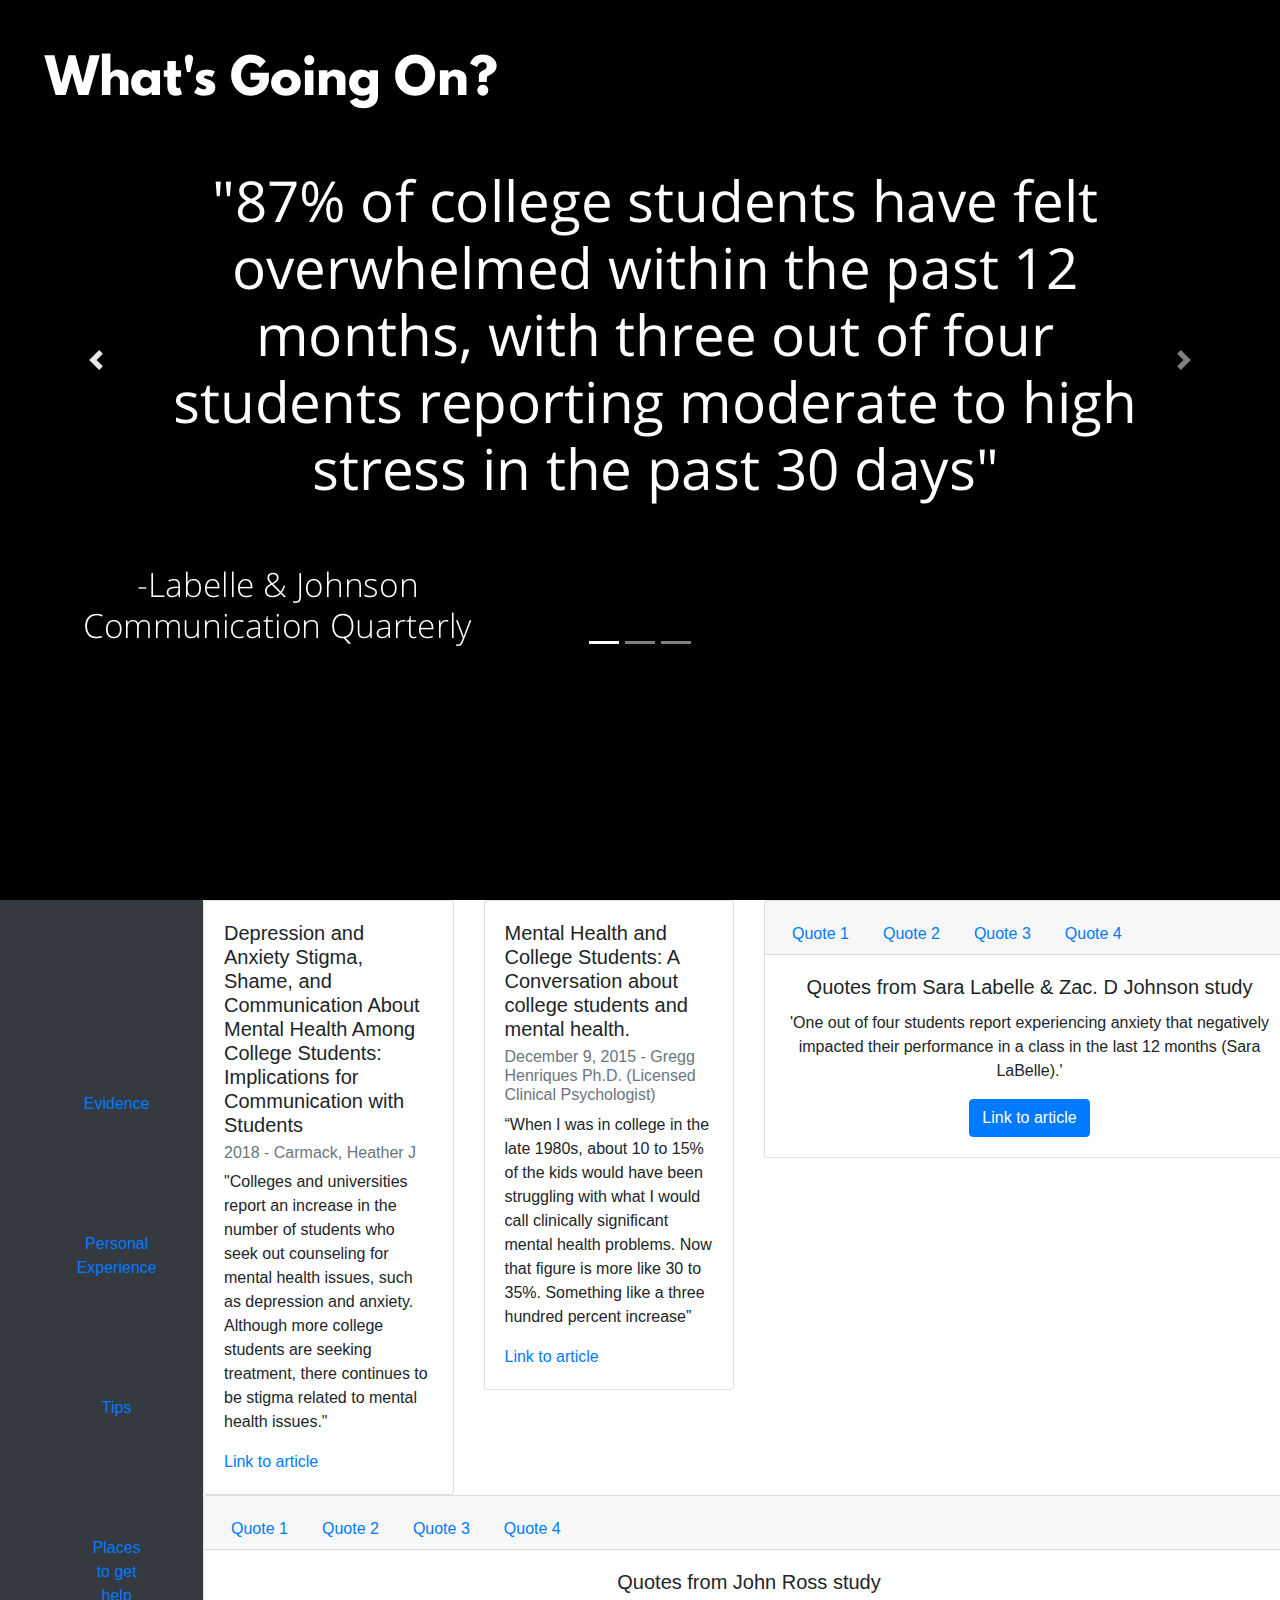
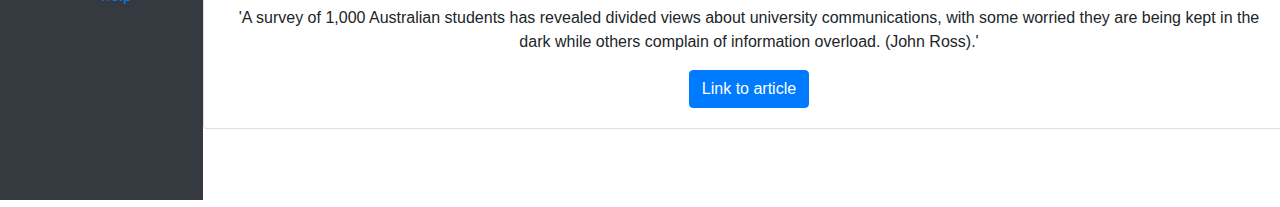
<file: index.html>
<!DOCTYPE html>

<html lang="en">

	<head>
		<!-- Required meta tags -->
		<meta charset="utf-8">
		<meta name="viewport" content="width=device-width, initial-scale=1">

		<title>Communicating Mental Health in College</title>

		<link rel="stylesheet" href="https://maxcdn.bootstrapcdn.com/bootstrap/4.0.0/css/bootstrap.min.css" integrity="sha384-Gn5384xqQ1aoWXA+058RXPxPg6fy4IWvTNh0E263XmFcJlSAwiGgFAW/dAiS6JXm" crossorigin="anonymous">
		<link rel="stylesheet" href="css/index.css">

	</head>

	<body>

		<!-- How can undergraduate students communicate about their mental health? -->
			<div class="tophalf">
				<div class="row">
					<div class="col">
						<div id="carouselExampleIndicators" class="carousel slide" data-ride="carousel">
						  <ol class="carousel-indicators">
						    <li data-target="#carouselExampleIndicators" data-slide-to="0" class="active"></li>
						    <li data-target="#carouselExampleIndicators" data-slide-to="1"></li>
						    <li data-target="#carouselExampleIndicators" data-slide-to="2"></li>
						  </ol>
						  <div class="carousel-inner">
						    <div class="carousel-item active">
						      <img class="d-block w-100" src="images/What'sGoingOn.jpg" alt="First slide">
						    </div>
						    <div class="carousel-item">
						      <img class="d-block w-100" src="images/WhyIsThisImportant.jpg" alt="Second slide">
						    </div>
						    <div class="carousel-item">
						      <img class="d-block w-100" src="images/FigureOutMore.jpg" alt="Third slide">
						    </div>
						  </div>
						  <a class="carousel-control-prev" href="#carouselExampleIndicators" role="button" data-slide="prev">
						    <span class="carousel-control-prev-icon" aria-hidden="true"></span>
						    <span class="sr-only">Previous</span>
						  </a>
						  <a class="carousel-control-next" href="#carouselExampleIndicators" role="button" data-slide="next">
						    <span class="carousel-control-next-icon" aria-hidden="true"></span>
						    <span class="sr-only">Next</span>
						  </a>
						</div>
					</div>
				</div>
			</div>

			<div class="bottomhalf">
				<div class="row">
					<div class="col-2">	
						<nav class ="navbar bg-dark">
							<ul class ="nav navbar-nav">
								<li class ="nav-item">
									<a class ="nav-link" href="html/evidence.html" name="frame" target="frame">Evidence</a>
								</li>
								<li class ="nav-item">
									<a class ="nav-link" href="https://timely.md/blog/a-college-students-perspective-on-mental-health/" target="frame">Personal Experience</a>
								</li>
								<li class ="nav-item">
									<a class ="nav-link" href="html/tips.html" target="frame">Tips</a>
								</li>
								<li class ="nav-item">
									<a class ="nav-link" href="html/places-to-get-help.html" target="frame">Places<br>to get<br>help</a>
								</li>
							</ul>
						</nav>
					</div>
					<div class="col-10">
						<iframe src="html/evidence.html" name="frame"></iframe>
					</div>
				</div>
			</div>

			<script src="https://code.jquery.com/jquery-3.2.1.slim.min.js" integrity="sha384-KJ3o2DKtIkvYIK3UENzmM7KCkRr/rE9/Qpg6aAZGJwFDMVNA/GpGFF93hXpG5KkN" crossorigin="anonymous"></script>
			<script src="https://cdnjs.cloudflare.com/ajax/libs/popper.js/1.12.9/umd/popper.min.js" integrity="sha384-ApNbgh9B+Y1QKtv3Rn7W3mgPxhU9K/ScQsAP7hUibX39j7fakFPskvXusvfa0b4Q" crossorigin="anonymous"></script>
			<script src="https://maxcdn.bootstrapcdn.com/bootstrap/4.0.0/js/bootstrap.min.js" integrity="sha384-JZR6Spejh4U02d8jOt6vLEHfe/JQGiRRSQQxSfFWpi1MquVdAyjUar5+76PVCmYl" crossorigin="anonymous"></script>

	</body>
</html>
</file>
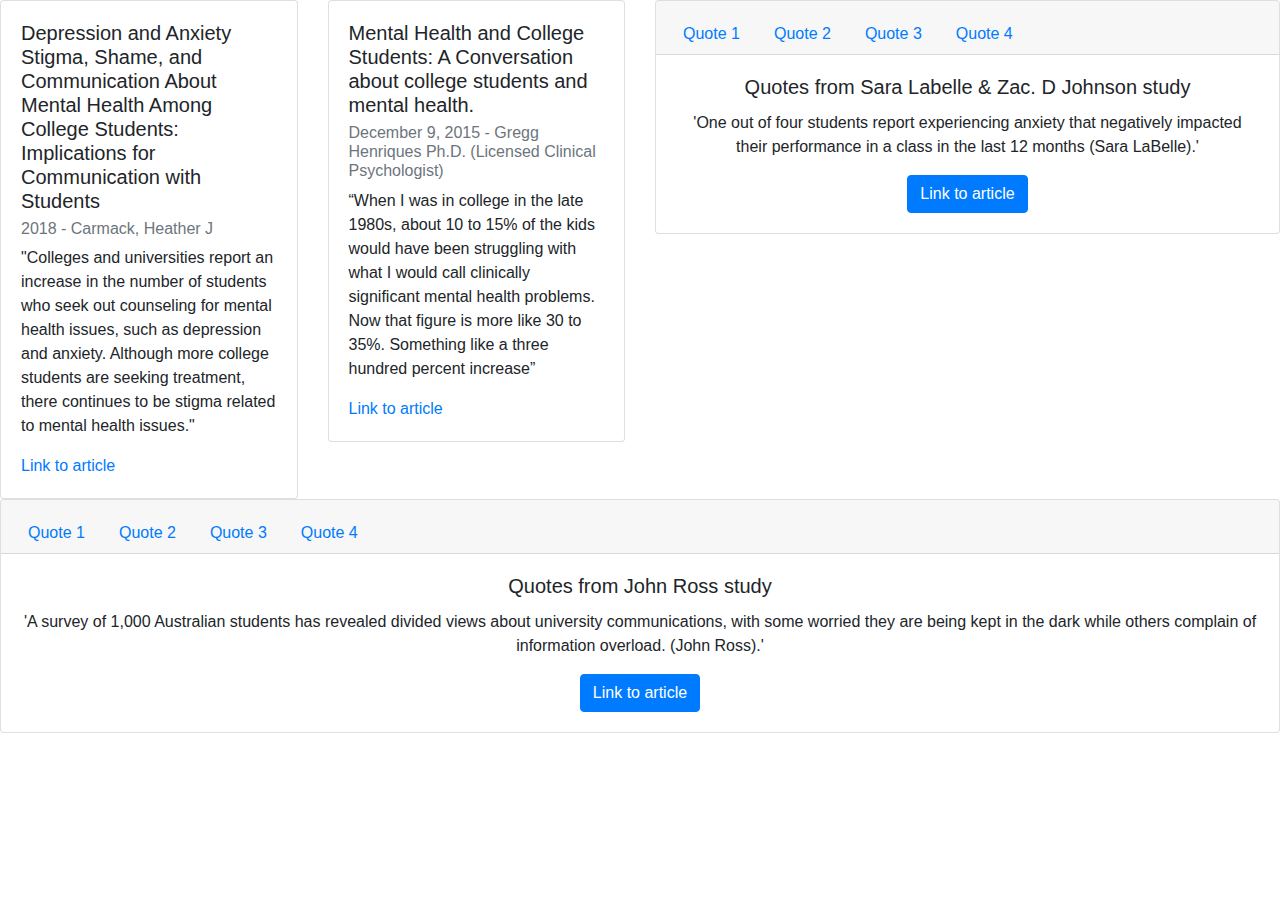
<file: html/evidence.html>
<!doctype html>
<html lang="en">
  <head>
    <!-- Required meta tags -->
    <meta charset="utf-8">
    <meta name="viewport" content="width=device-width, initial-scale=1, shrink-to-fit=no">

    <!-- Bootstrap CSS -->
    <link rel="stylesheet" href="https://maxcdn.bootstrapcdn.com/bootstrap/4.0.0/css/bootstrap.min.css" integrity="sha384-Gn5384xqQ1aoWXA+058RXPxPg6fy4IWvTNh0E263XmFcJlSAwiGgFAW/dAiS6JXm" crossorigin="anonymous">

    <title>Evidence</title>
  </head>
  <body>
    <div class="row">
        <div class="col-3">
            <div class="card">
              <div class="card-body">
                <h5 class="card-title">Depression and Anxiety Stigma, Shame, and Communication About Mental Health Among College Students: Implications for Communication with Students</h5>
                <h6 class="card-subtitle mb-2 text-muted">2018 - Carmack, Heather J</h6>
                <p class="card-text">"Colleges and universities report an increase in the number of students who seek out counseling for mental health issues, such as depression and anxiety. Although more college students are seeking treatment, there continues to be stigma related to mental health issues."</p>
                <a href="https://qq4nm4zz3u.search.serialssolutions.com/?ctx_ver=Z39.88-2004&ctx_enc=info%3Aofi%2Fenc%3AUTF-8&rfr_id=info%3Asid%2Fsummon.serialssolutions.com&rft_val_fmt=info%3Aofi%2Ffmt%3Akev%3Amtx%3Ajournal&rft.genre=article&rft.atitle=Depression+and+Anxiety+Stigma%2C+Shame%2C+and+Communication+About+Mental+Health+Among+College+Students%3A+Implications+for+Communication+with+Students&rft.jtitle=The+College+student+affairs+journal&rft.au=Carmack%2C+Heather+J&rft.au=Nelson%2C+C.+Leigh&rft.au=Hocke-Mirzashvili%2C+Tatjana+M&rft.au=Fife%2C+Eric+M&rft.date=2018&rft.pub=Southern+Association+for+College+Student+Affairs&rft.issn=0888-210X&rft.eissn=2381-2338&rft.volume=36&rft.issue=1&rft.spage=68&rft.epage=79&rft_id=info:doi/10.1353%2Fcsj.2018.0004&rft.externalDocID=690585_S2381233818100043&paramdict=en-US" class="card-link" target="_blank">Link to article</a>
              </div>
            </div>
        </div>
        <div class="col-3">
            <div class="card">
              <div class="card-body">
                <h5 class="card-title">Mental Health and College Students: A Conversation about college students and mental health.</h5>
                <h6 class="card-subtitle mb-2 text-muted">December 9, 2015 - Gregg Henriques Ph.D. (Licensed Clinical Psychologist)</h6>
                <p class="card-text">“When I was in college in the late 1980s, about 10 to 15% of the kids would have been struggling with what I would call clinically significant mental health problems. Now that figure is more like 30 to 35%. Something like a three hundred percent increase”</p>
                <a href="https://www.psychologytoday.com/us/blog/theory-knowledge/201512/mental-health-and-college-students-conversation" class="card-link" target="_blank">Link to article</a>
              </div>
            </div>
        </div>
        <div class="col-6">
            <div class="card text-center">
              <div class="card-header">
                <ul class="nav nav-tabs card-header-tabs">
                  <li class="nav-item">
                    <a class="nav-link" href="#" onclick="change_first_text()">Quote 1</a>
                  </li>
                  <li class="nav-item">
                    <a class="nav-link" href="#" onclick="change_second_text()">Quote 2</a>
                  </li>
                  <li class="nav-item">
                    <a class="nav-link" href="#" onclick="change_third_text()">Quote 3</a>
                  </li>
                  <li class="nav-item">
                    <a class="nav-link" href="#" onclick="change_fourth_text()">Quote 4</a>
                  </li>
                </ul>
              </div>
              <div class="card-body">
                <h5 class="card-title">Quotes from Sara Labelle & Zac. D Johnson study</h5>
                <p class="card-text" id="main-card-text">'One out of four students report experiencing anxiety that negatively impacted their performance in a class in the last 12 months (Sara LaBelle).'</p>
                <a href="https://www-tandfonline-com.wv-o-ursus-proxy02.ursus.maine.edu/doi/full/10.1080/01463373.2021.1887310" class="btn btn-primary">Link to article</a>
              </div>
            </div>
        </div>
    </div>
    <div class="row">
        <div class="col-12">
            <div class="card text-center">
              <div class="card-header">
                <ul class="nav nav-tabs card-header-tabs">
                  <li class="nav-item">
                    <a class="nav-link" href="#" onclick="change_first_big_text()">Quote 1</a>
                  </li>
                  <li class="nav-item">
                    <a class="nav-link" href="#" onclick="change_second_big_text()">Quote 2</a>
                  </li>
                  <li class="nav-item">
                    <a class="nav-link" href="#" onclick="change_third_big_text()">Quote 3</a>
                  </li>
                  <li class="nav-item">
                    <a class="nav-link" href="#" onclick="change_fourth_big_text()">Quote 4</a>
                  </li>
                </ul>
              </div>
              <div class="card-body">
                <h5 class="card-title">Quotes from John Ross study</h5>
                <p class="card-text" id="main-bigcard-text">'A survey of 1,000 Australian students has revealed divided views about university communications, with some worried they are being kept in the dark while others complain of information overload. (John Ross).'</p>
                <a href="https://www.timeshighereducation.com/news/universities-getting-it-wrong-student-communication" class="btn btn-primary">Link to article</a>
              </div>
            </div>
        </div>
    </div>

    <script>
    function change_first_text(){
        document.getElementById("main-card-text").innerHTML = "'One out of four students report experiencing anxiety that negatively impacted their performance in a class in the last 12 months”(Sara LaBelle).'";
    }
    function change_second_text(){
        document.getElementById("main-card-text").innerHTML = "'Nearly 85% of college students’ academics caused them moderate to high distress in the past 12 months (American College Health Association, 2019) (Sara LaBelle)'";
    }
    function change_third_text(){
        document.getElementById("main-card-text").innerHTML = "'Students with mental health issues have lower self-efficacy related to their coursework, less motivation, and increased doubts about whether higher education is worth their time, money, and effort (Lipson & Eisenberg, 2018).(Sara LaBelle)'";
    }
    function change_fourth_text(){
        document.getElementById("main-card-text").innerHTML = "'Students who screen positive for depression and anxiety are nearly two times more likely to be dissatisfied with their academic experience (Lipson & Eisenberg, 2018) and are less likely to participate in class (Carton & Goodboy, 2015). (Sara LaBelle)'";
    }
    function change_first_big_text(){
        document.getElementById("main-bigcard-text").innerHTML = "'A survey of 1,000 Australian students has revealed divided views about university communications, with some worried they are being kept in the dark while others complain of information overload. (John Ross).'";
    }
    function change_second_big_text(){
        document.getElementById("main-bigcard-text").innerHTML = "'Just 47 per cent of the respondents agreed that missives from their universities told them what they needed to know. Almost two in five answered: “I read it because I have to, but it could be better. (John Ross).";
    }
    function change_third_big_text(){
        document.getElementById("main-bigcard-text").innerHTML = "'Another 14 percent said they never read information from their universities, mostly because it lacked relevance or “doesn’t offer me anything of value”. Others complained that the official messages were too long, too formal, too frequent or too late. (John Ross).'";
    }
    function change_fourth_big_text(){
        document.getElementById("main-bigcard-text").innerHTML = "'Among the respondents who said they never read university messages, most nominated email as the best mode of communication. Some preferred texts or social messaging, but almost none chose phone calls or traditional mail. (John Ross)'";
    }
    </script>

    <!-- Optional JavaScript -->
    <!-- jQuery first, then Popper.js, then Bootstrap JS -->
    <script src="https://code.jquery.com/jquery-3.2.1.slim.min.js" integrity="sha384-KJ3o2DKtIkvYIK3UENzmM7KCkRr/rE9/Qpg6aAZGJwFDMVNA/GpGFF93hXpG5KkN" crossorigin="anonymous"></script>
    <script src="https://cdnjs.cloudflare.com/ajax/libs/popper.js/1.12.9/umd/popper.min.js" integrity="sha384-ApNbgh9B+Y1QKtv3Rn7W3mgPxhU9K/ScQsAP7hUibX39j7fakFPskvXusvfa0b4Q" crossorigin="anonymous"></script>
    <script src="https://maxcdn.bootstrapcdn.com/bootstrap/4.0.0/js/bootstrap.min.js" integrity="sha384-JZR6Spejh4U02d8jOt6vLEHfe/JQGiRRSQQxSfFWpi1MquVdAyjUar5+76PVCmYl" crossorigin="anonymous"></script>
  </body>
</html>
</file>
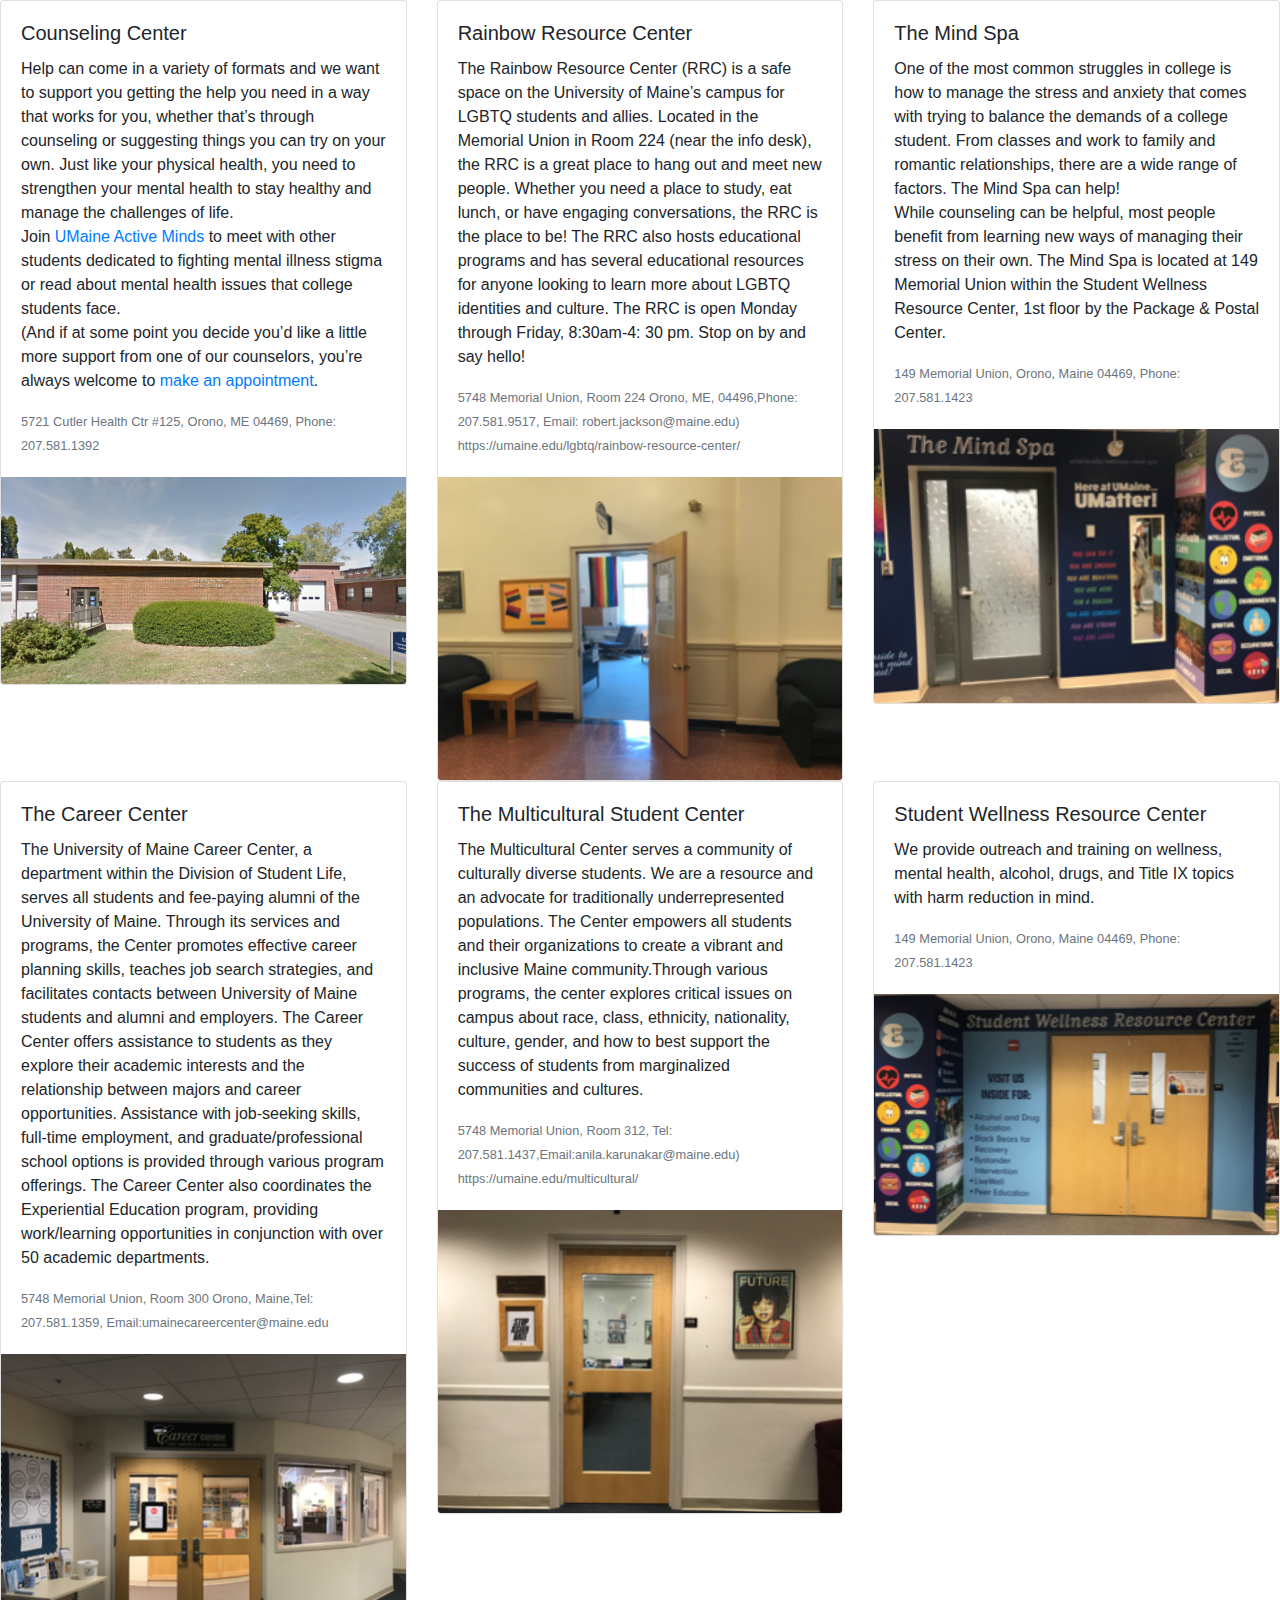
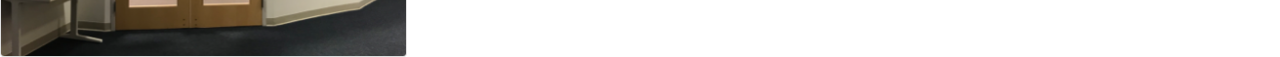
<file: html/places-to-get-help.html>
<!doctype html>
<html lang="en">
  <head>
    <!-- Required meta tags -->
    <meta charset="utf-8">
    <meta name="viewport" content="width=device-width, initial-scale=1, shrink-to-fit=no">

    <!-- Bootstrap CSS -->
    <link rel="stylesheet" href="https://maxcdn.bootstrapcdn.com/bootstrap/4.0.0/css/bootstrap.min.css" integrity="sha384-Gn5384xqQ1aoWXA+058RXPxPg6fy4IWvTNh0E263XmFcJlSAwiGgFAW/dAiS6JXm" crossorigin="anonymous">

    <title>Places to get help</title>
  </head>
  <body>
    <div class="row">
        <div class="col-4">
            <div class="card">
              <div class="card-body">
                <h5 class="card-title">Counseling Center</h5>
                <p class="card-text">Help can come in a variety of formats and we want to support you getting the help you need in a way that works for you, whether that’s through counseling or suggesting things you can try on your own. Just like your physical health, you need to strengthen your mental health to stay healthy and manage the challenges of life.
<br>
Join<a href="https://umaine.edu/umsg/organization/active-minds/"> UMaine Active Minds</a> to meet with other students dedicated to fighting mental illness stigma or read about mental health issues that college students face.
<br>
(And if at some point you decide you’d like a little more support from one of our counselors, you’re always welcome to <a href="https://umaine.edu/counseling/making-an-appointment/">make an appointment</a>.</p>
                <p class="card-text"><small class="text-muted">5721 Cutler Health Ctr #125, Orono, ME 04469, Phone: 207.581.1392</small></p>
              </div>
              <img class="card-img-bottom" src="../images/CounselingCenter.png" alt="Counseling Center">
            </div>
        </div>
        <div class="col-4">
                        <div class="card">
              <div class="card-body">
                <h5 class="card-title">Rainbow Resource Center</h5>
                <p class="card-text">The Rainbow Resource Center (RRC) is a safe space on the University of Maine’s campus for LGBTQ students and allies. Located in the Memorial Union in Room 224 (near the info desk), the RRC is a great place to hang out and meet new people. Whether you need a place to study, eat lunch, or have engaging conversations, the RRC is the place to be! The RRC also hosts educational programs and has several educational resources for anyone looking to learn more about LGBTQ identities and culture. The RRC is open Monday through Friday, 8:30am-4: 30 pm. Stop on by and say hello!</p>
                <p class="card-text"><small class="text-muted">5748 Memorial Union, Room 224 Orono, ME, 04496,Phone: 207.581.9517, Email: robert.jackson@maine.edu)
https://umaine.edu/lgbtq/rainbow-resource-center/
</small></p>
              </div>
              <img class="card-img-bottom" src="../images/RainbowResourceCenter.png" alt="Rainbow Resource Center">
            </div>
        </div>
        <div class="col-4">
            <div class="card">
              <div class="card-body">
                <h5 class="card-title">The Mind Spa</h5>
                <p class="card-text">One of the most common struggles in college is how to manage the stress and anxiety that comes with trying to balance the demands of a college student. From classes and work to family and romantic relationships, there are a wide range of factors. The Mind Spa can help! <br>
While counseling can be helpful, most people benefit from learning new ways of managing their stress on their own. The Mind Spa is located at 149 Memorial Union within the Student Wellness Resource Center, 1st floor by the Package & Postal Center.</p>
                <p class="card-text"><small class="text-muted">149 Memorial Union, Orono, Maine 04469, Phone: 207.581.1423</small></p>
              </div>
              <img class="card-img-bottom" src="../images/TheMindSpa.png" alt="The Mind Spa">
            </div>
        </div>
    </div>
    <div class="row">
        <div class="col-4">
          <div class="card">
            <div class="card-body">
              <h5 class="card-title">The Career Center</h5>
              <p class="card-text">The University of Maine Career Center, a department within the Division of Student Life, serves all students and fee-paying alumni of the University of Maine. Through its services and programs, the Center promotes effective career planning skills, teaches job search strategies, and facilitates contacts between University of Maine students and alumni and employers. The Career Center offers assistance to students as they explore their academic interests and the relationship between majors and career opportunities. Assistance with job-seeking skills, full-time employment, and graduate/professional school options is provided through various program offerings. The Career Center also coordinates the Experiential Education program, providing work/learning opportunities in conjunction with over 50 academic departments.</p>
              <p class="card-text"><small class="text-muted">5748 Memorial Union, Room 300 Orono, Maine,Tel: 207.581.1359, Email:umainecareercenter@maine.edu</small></p>
            </div>
            <img class="card-img-bottom" src="../images/CareerCenter.png" alt="Career Center">
          </div>
        </div>
        <div class="col-4">
            <div class="card">
              <div class="card-body">
                <h5 class="card-title">The Multicultural Student Center</h5>
                <p class="card-text">The Multicultural Center serves a community of culturally diverse students. We are a resource and an advocate for traditionally underrepresented populations. The Center empowers all students and their organizations to create a vibrant and inclusive Maine community.Through various programs, the center explores critical issues on campus about race, class, ethnicity, nationality, culture, gender, and how to best support the success of students from marginalized communities and cultures.</p>
                <p class="card-text"><small class="text-muted">5748 Memorial Union, Room 312, Tel: 207.581.1437,Email:anila.karunakar@maine.edu)
https://umaine.edu/multicultural/
</small></p>
              </div>
              <img class="card-img-bottom" src="../images/MulticulturalStudentCenter.png" alt="Multicultural Student Resource Center">
            </div>
        </div>
        <div class="col-4">
          <div class="card">
            <div class="card-body">
              <h5 class="card-title">Student Wellness Resource Center</h5>
              <p class="card-text">We provide outreach and training on wellness, mental health, alcohol, drugs, and Title IX topics with harm reduction in mind.</p>
              <p class="card-text"><small class="text-muted">149 Memorial Union, Orono, Maine 04469, Phone: 207.581.1423</small></p>
            </div>
            <img class="card-img-bottom" src="../images/StudentWellnessResourceCenter.png" alt="Studnet Wellness Resource Center">
          </div>
        </div>
    </div>
    <!-- Optional JavaScript -->
    <!-- jQuery first, then Popper.js, then Bootstrap JS -->
    <script src="https://code.jquery.com/jquery-3.2.1.slim.min.js" integrity="sha384-KJ3o2DKtIkvYIK3UENzmM7KCkRr/rE9/Qpg6aAZGJwFDMVNA/GpGFF93hXpG5KkN" crossorigin="anonymous"></script>
    <script src="https://cdnjs.cloudflare.com/ajax/libs/popper.js/1.12.9/umd/popper.min.js" integrity="sha384-ApNbgh9B+Y1QKtv3Rn7W3mgPxhU9K/ScQsAP7hUibX39j7fakFPskvXusvfa0b4Q" crossorigin="anonymous"></script>
    <script src="https://maxcdn.bootstrapcdn.com/bootstrap/4.0.0/js/bootstrap.min.js" integrity="sha384-JZR6Spejh4U02d8jOt6vLEHfe/JQGiRRSQQxSfFWpi1MquVdAyjUar5+76PVCmYl" crossorigin="anonymous"></script>
  </body>
</html>
</file>
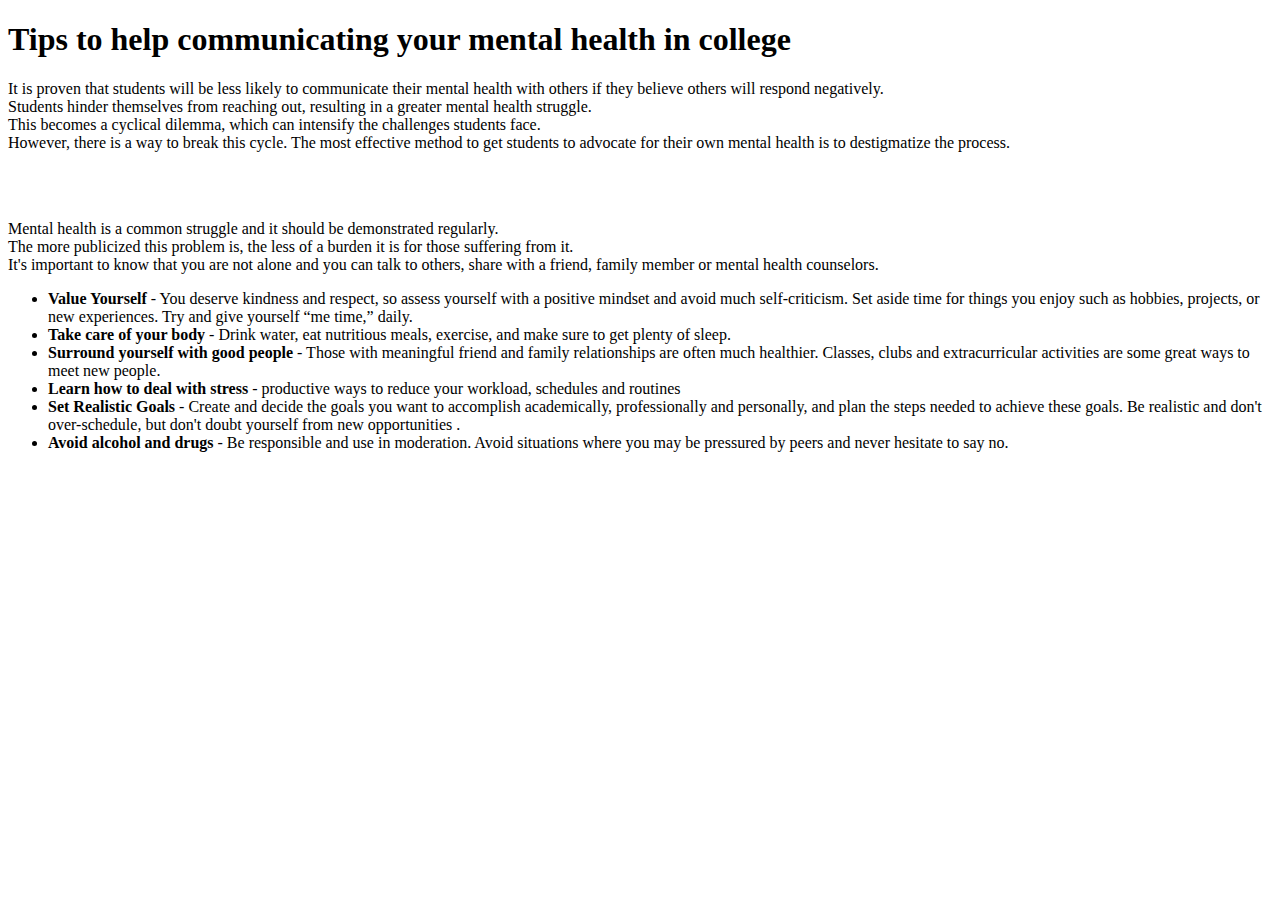
<file: html/tips.html>
<!doctype html>
<html lang="en">
  <head>
    <!-- Required meta tags -->
    <meta charset="utf-8">
    <meta name="viewport" content="width=device-width, initial-scale=1">

    <!-- Bootstrap CSS -->
    <link href="https://cdn.jsdelivr.net/npm/bootstrap@5.1.0/dist/css/bootstrap.min.css" rel="stylesheet" integrity="sha384-KyZXEAg3QhqLMpG8r+8fhAXLRk2vvoC2f3B09zVXn8CA5QIVfZOJ3BCsw2P0p/We" crossorigin="anonymous">

    <title>Tips</title>
  </head>
  <body>
    
    <h1>Tips to help communicating your mental health in college</h1>
    <p>It is proven that students will be less likely to communicate their mental health with others if they believe others will respond negatively. <br>Students hinder themselves from reaching out, resulting in a greater mental health struggle. <br>This becomes a cyclical dilemma, which can intensify the challenges students face. <br>However, there is a way to break this cycle. The most effective method to get students to advocate for their own mental health is to destigmatize the process.</p>

    <br>
    <br>

    <p>Mental health is a common struggle and it should be demonstrated regularly. <br>The more publicized this problem is, the less of a burden it is for those suffering from it. <br>It's important to know that you are not alone and you can talk to others, share with a friend, family member or mental health counselors.</p>

    <ul class="list-group">
      <li class="list-group-item"><b>Value Yourself</b> - You deserve kindness and respect, so assess yourself with a positive mindset and avoid much self-criticism. Set aside time for things you enjoy such as hobbies, projects, or new experiences. Try and give yourself “me time,” daily.</li>
      <li class="list-group-item"><b>Take care of your body</b> - Drink water, eat nutritious meals, exercise, and make sure to get plenty of sleep.</li>
      <li class="list-group-item"><b>Surround yourself with good people</b> - Those with meaningful friend and family relationships are often much healthier. Classes, clubs and extracurricular activities are some great ways to meet new people.</li>
      <li class="list-group-item"><b>Learn how to deal with stress</b> - productive ways to reduce your workload, schedules and routines</li>
      <li class="list-group-item"><b>Set Realistic Goals</b> - Create and decide the goals you want to accomplish academically, professionally and personally, and plan the steps needed to achieve these goals. Be realistic and don't over-schedule, but don't doubt yourself from new opportunities . </li>
      <li class="list-group-item"><b>Avoid alcohol and drugs</b> - Be responsible and use in moderation. Avoid situations where you may be pressured by peers and never hesitate to say no.</li>
    </ul>

    <!-- Optional JavaScript; choose one of the two! -->

    <!-- Option 1: Bootstrap Bundle with Popper -->
    <script src="https://cdn.jsdelivr.net/npm/bootstrap@5.1.0/dist/js/bootstrap.bundle.min.js" integrity="sha384-U1DAWAznBHeqEIlVSCgzq+c9gqGAJn5c/t99JyeKa9xxaYpSvHU5awsuZVVFIhvj" crossorigin="anonymous"></script>

    <!-- Option 2: Separate Popper and Bootstrap JS -->
    <!--
    <script src="https://cdn.jsdelivr.net/npm/@popperjs/core@2.9.3/dist/umd/popper.min.js" integrity="sha384-eMNCOe7tC1doHpGoWe/6oMVemdAVTMs2xqW4mwXrXsW0L84Iytr2wi5v2QjrP/xp" crossorigin="anonymous"></script>
    <script src="https://cdn.jsdelivr.net/npm/bootstrap@5.1.0/dist/js/bootstrap.min.js" integrity="sha384-cn7l7gDp0eyniUwwAZgrzD06kc/tftFf19TOAs2zVinnD/C7E91j9yyk5//jjpt/" crossorigin="anonymous"></script>
    -->
  </body>
</html>
</file>
<file: css/index.css>
.tophalf, .bottomhalf {
	height: 100vh;
}

.tophalf {
	background-color: black;
}

.navbar {
	height:  100vh;
	margin:  0px;
}

li {
	margin-top: 50px;
	margin-bottom: 50px;
	margin-left:  45px;
	text-align: center;
}

iframe {
	width:  100%;
	height: 100%;
	border:  0px;
}

.col-2, .col-10 {
	padding:  0px;
}
</file>
